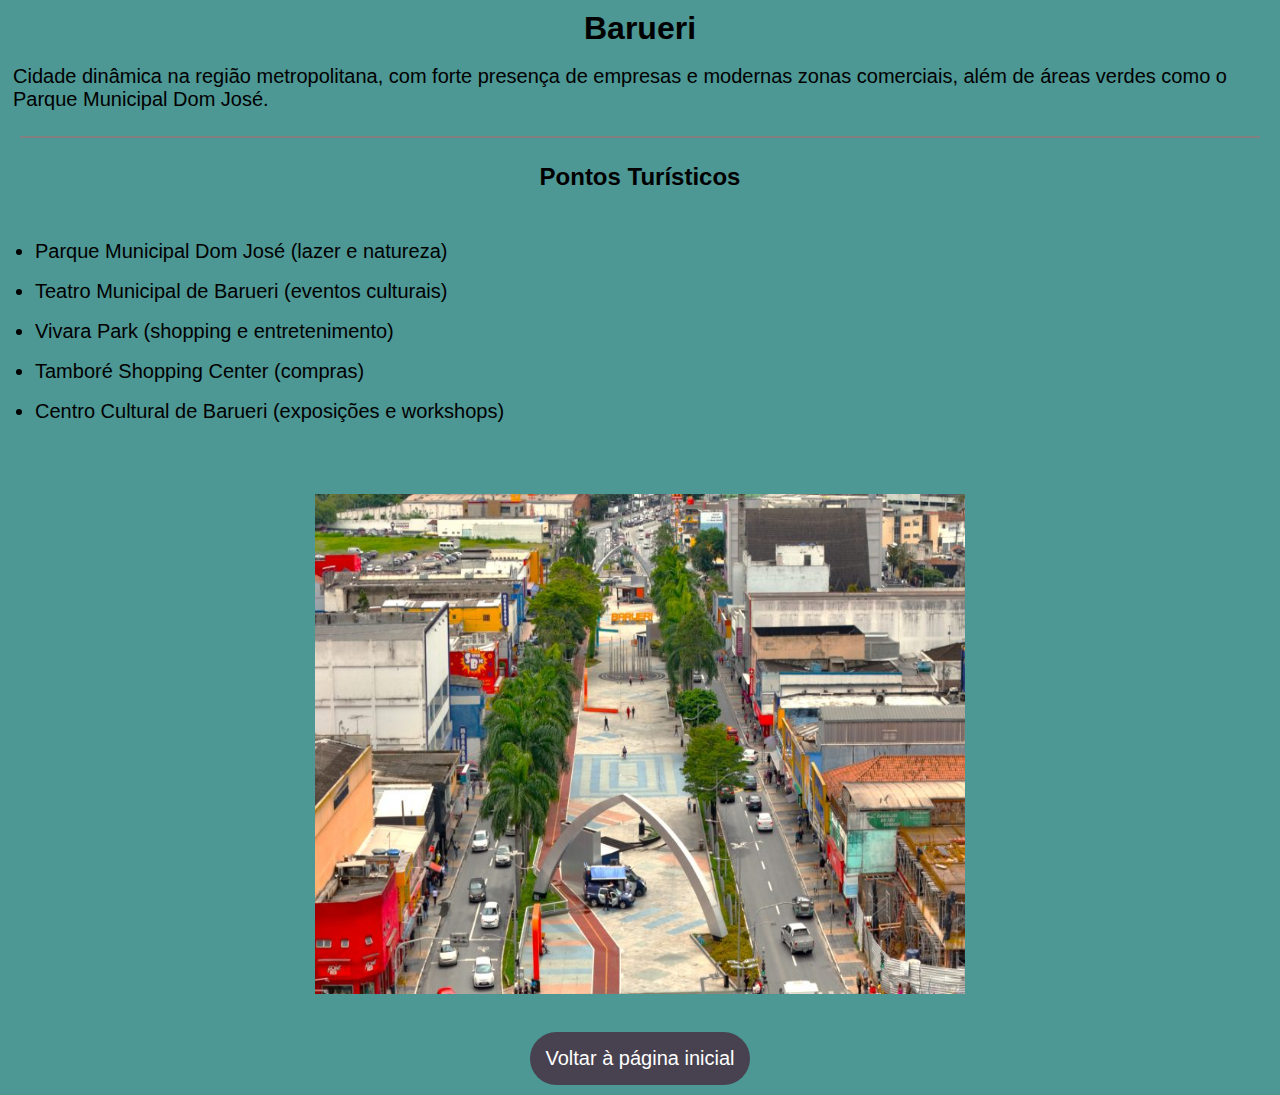
<file: barueri.html>
<!DOCTYPE html>
<html lang="pt-br--">

<head>
    <meta charset="UTF-8">
    <meta name="viewport" content="width=device-width, initial-scale=1.0">
    <meta name="description" content="Cidade de Barueri">
    <meta name="keywords" content="cidade, de, barueri">
    <meta http-equiv="X-UA-Compatible" content="ie=edge">
    <meta http-equiv="X-UA-Compatible" content="IE=7">
    <link rel="shortcut icon" href="img/icone.gif" type="image/x-icon">
    <meta name="author" content="Laura Sena">
    <link rel="stylesheet" href="style.css/style2.css">
    <title>Cidade de Barueri</title>
</head>

<body>
    <h1>Barueri</h1>
    <p>
        Cidade dinâmica na região metropolitana, com forte presença de empresas e modernas zonas comerciais, além de
        áreas verdes como o Parque Municipal Dom José.
    </p>
    <hr>
    <h2>Pontos Turísticos</h2>
    <ul>
        <li>Parque Municipal Dom José (lazer e natureza)</li>
        <li>Teatro Municipal de Barueri (eventos culturais)</li>
        <li> Vivara Park (shopping e entretenimento)</li>
        <li>Tamboré Shopping Center (compras)</li>
        <li>Centro Cultural de Barueri (exposições e workshops)</li>
    </ul>
    <br>
    <div class="imagens">
        <img src="img_pagcid/barueri1.jpg" alt=imagem aérea da Avenida Barueri, localizada na cidade de Barueri, São Paulo. A avenida é um corredor largo e arborizado, com calçadas amplas e faixas para pedestres. As ruas ao lado da avenida são repletas de prédios comerciais e residenciais, e a área parece movimentada com carros e pessoas. A estrutura em forma de arco no meio da avenida é um ponto de referência importante da região."">
    </div>

    <br>

    <div class="botao">
        <a href="index.html">
            Voltar à página inicial
        </a>
    </div>


</body>

</html>
</file>
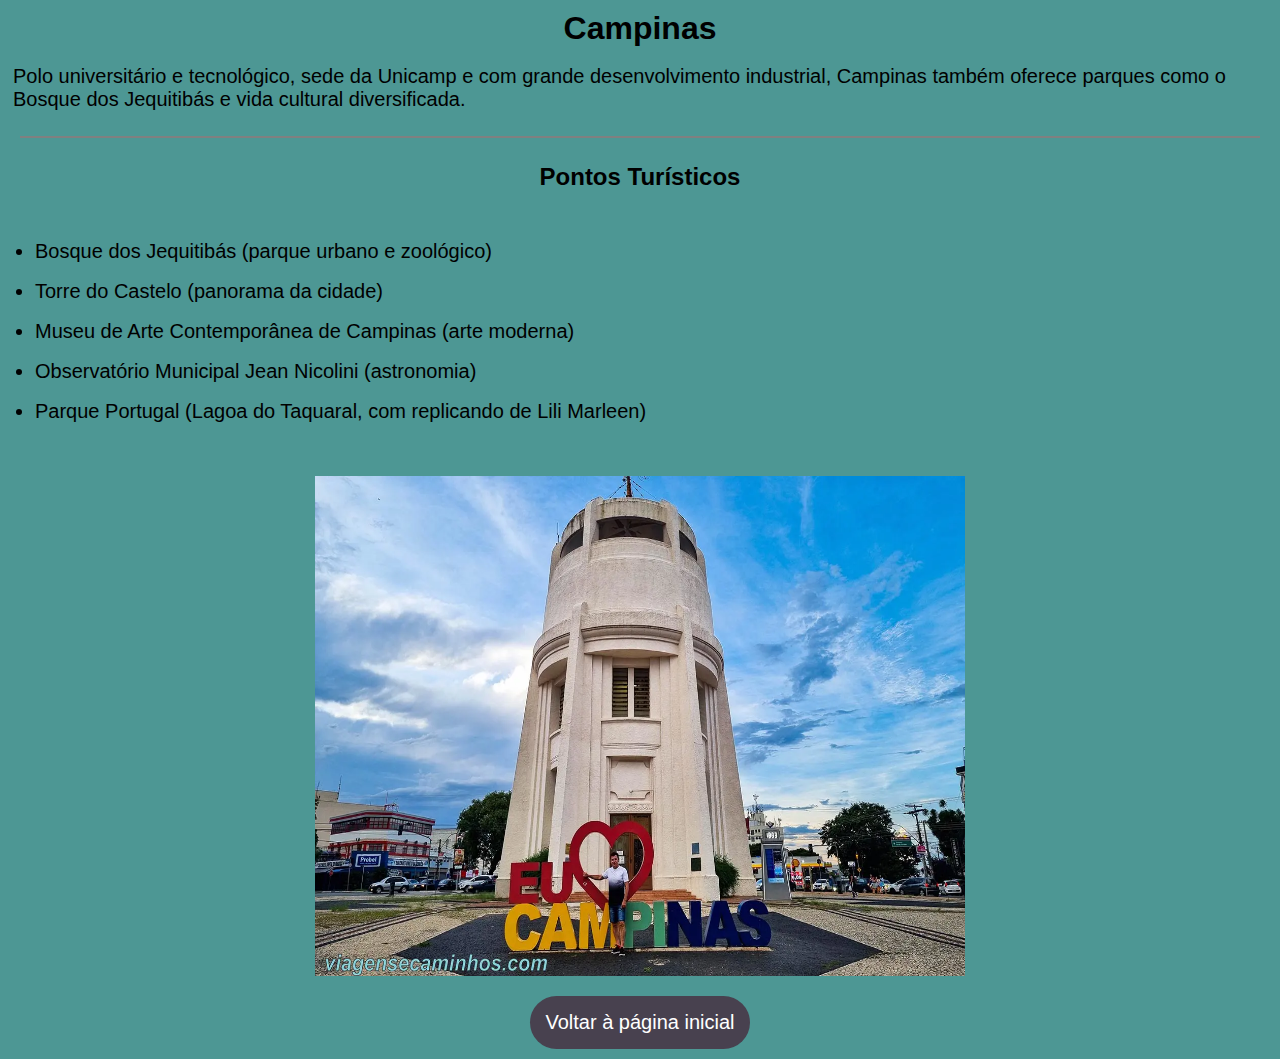
<file: campinas.html>
<!DOCTYPE html>
<html lang="pt-br--">

<head>
    <meta charset="UTF-8">
    <meta name="viewport" content="width=device-width, initial-scale=1.0">
    <meta name="description" content="Cidade de Campinas">
    <meta name="keywords" content="cidade, de, Campinas">
    <meta http-equiv="X-UA-Compatible" content="ie=edge">
    <meta http-equiv="X-UA-Compatible" content="IE=7">
    <link rel="shortcut icon" href="img/icone.gif" type="image/x-icon">
    <meta name="author" content="Laura Sena">
    <link rel="stylesheet" href="style.css/style2.css">
    <title>Cidade de Campinas</title>
</head>

<body>
    <h1>Campinas</h1>
    <p>
        Polo universitário e tecnológico, sede da Unicamp e com grande desenvolvimento industrial, Campinas também
        oferece parques como o Bosque dos Jequitibás e vida cultural diversificada.
    </p>

    <hr>

    <h2>Pontos Turísticos</h2>

    <ul>
        <li>Bosque dos Jequitibás (parque urbano e zoológico)</li>
        <li>Torre do Castelo (panorama da cidade)</li>
        <li>Museu de Arte Contemporânea de Campinas (arte moderna)</li>
        <li>Observatório Municipal Jean Nicolini (astronomia)</li>
        <li>Parque Portugal (Lagoa do Taquaral, com replicando de Lili Marleen)</li>
    </ul>

    <div class="imagens">
        <img src="img_pagcid/campinas1.webp" alt="Esta imagem mostra a antiga Estação Carlos Gomes, localizada em Campinas, São Paulo, Brasil. A estrutura branca e cilíndrica ao fundo é um ponto histórico da cidade, e na frente há um letreiro colorido com a frase "Eu ❤️ Campinas", que é um símbolo turístico popular para fotos. A pessoa na foto está posando junto ao letreiro, e o céu está parcialmente nublado, com uma luz suave que realça a cena. É um local bastante conhecido e visitado em Campinas. Quer saber mais sobre a história desse local ou sobre Campinas?
">
    </div>

    <div class="botao">
        <a href="index.html">Voltar à página inicial</a>
    </div>

</body>

</html>
</file>
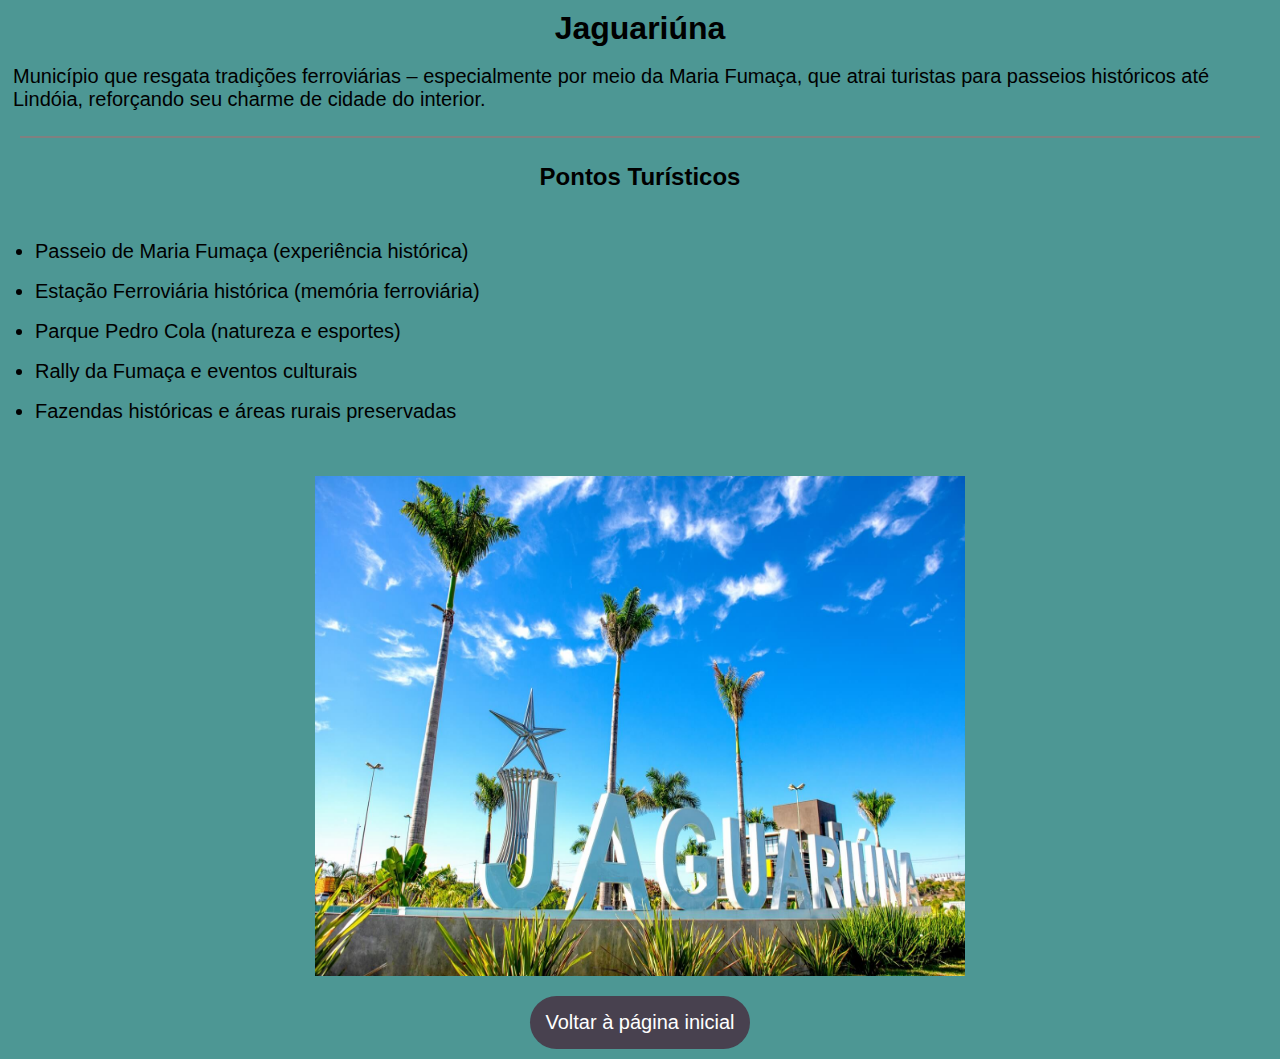
<file: jaguariuna.html>
<!DOCTYPE html>
<html lang="pt-br--">

<head>
    <meta charset="UTF-8">
    <meta name="viewport" content="width=device-width, initial-scale=1.0">
    <meta name="description" content="Cidade de Jaguariúna">
    <meta name="keywords" content="cidade, de, Jaguariúna">
    <meta http-equiv="X-UA-Compatible" content="ie=edge">
    <meta http-equiv="X-UA-Compatible" content="IE=7">
    <link rel="shortcut icon" href="img/icone.gif" type="image/x-icon">
    <meta name="author" content="Laura Sena">
    <link rel="stylesheet" href="style.css/style2.css">
    <title>Cidade de Jaguariúna</title>
</head>

<body>
    <h1>Jaguariúna</h1>
    <p>
        Município que resgata tradições ferroviárias – especialmente por meio da Maria Fumaça, que atrai turistas para
        passeios históricos até Lindóia, reforçando seu charme de cidade do interior.
    </p>

    <hr>

    <h2>Pontos Turísticos</h2>

    <ul>
        <li>Passeio de Maria Fumaça (experiência histórica)</li>
        <li>Estação Ferroviária histórica (memória ferroviária)</li>
        <li>Parque Pedro Cola (natureza e esportes)</li>
        <li>Rally da Fumaça e eventos culturais</li>
        <li>Fazendas históricas e áreas rurais preservadas</li>
    </ul>

    <div class="imagens">
        <img src="img_pagcid/jaguariuna1.jpg" alt="Foto da entrada da cidade de Jaguariúna (SP), com destaque para o letreiro branco com o nome da cidade em letras maiúsculas. Ao lado, uma escultura metálica em forma de estrela sobre colunas estilizadas. O céu azul com poucas nuvens, as palmeiras altas e o paisagismo bem cuidado completam a cena, transmitindo um ambiente moderno e acolhedor.
">
    </div>

    <div class="botao">
        <a href="index.html">Voltar à página inicial</a>

    </div>

</body>

</html>
</file>
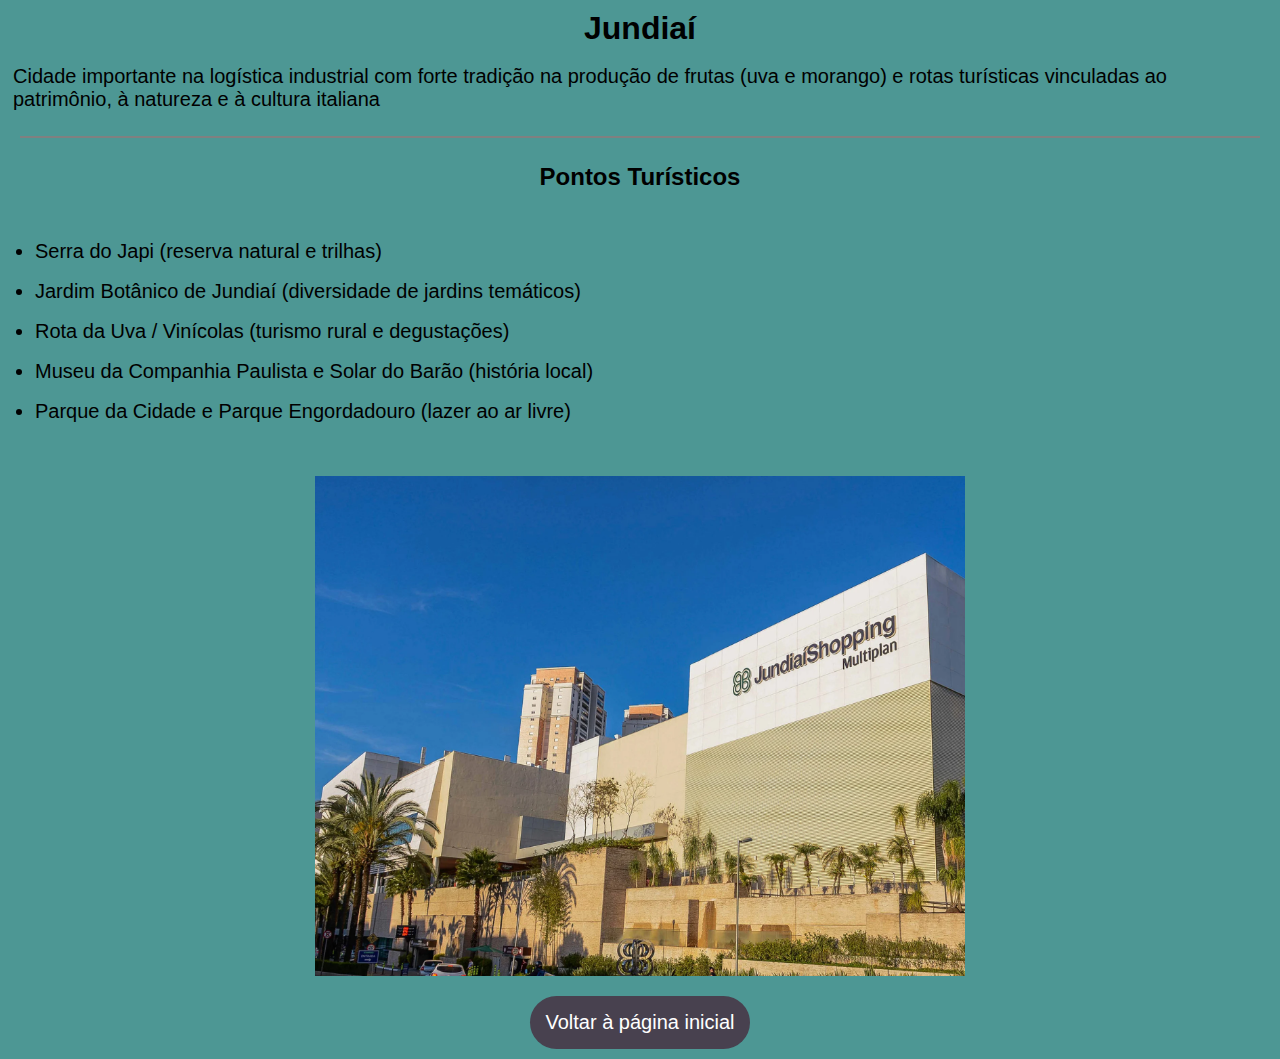
<file: jundiai.html>
<!DOCTYPE html>
<html lang="pt-br--">

<head>
    <meta charset="UTF-8">
    <meta name="viewport" content="width=device-width, initial-scale=1.0">
    <meta name="description" content="Cidade de Jundiaí">
    <meta name="keywords" content="cidade, de, Jundiaí">
    <meta http-equiv="X-UA-Compatible" content="ie=edge">
    <meta http-equiv="X-UA-Compatible" content="IE=7">
    <link rel="shortcut icon" href="img/icone.gif" type="image/x-icon">
    <meta name="author" content="Laura Sena">
    <link rel="stylesheet" href="style.css/style2.css">
    <title>Cidade de Jundiaí</title>
</head>

<body>
    <h1>Jundiaí</h1>
    <p>
        Cidade importante na logística industrial com forte tradição na produção de frutas (uva e morango) e rotas
        turísticas vinculadas ao patrimônio, à natureza e à cultura italiana
    </p>

    <hr>

    <h2>Pontos Turísticos</h2>

    <ul>
        <li>Serra do Japi (reserva natural e trilhas)</li>
        <li>Jardim Botânico de Jundiaí (diversidade de jardins temáticos)</li>
        <li>Rota da Uva / Vinícolas (turismo rural e degustações) </li>
        <li>Museu da Companhia Paulista e Solar do Barão (história local) </li>
        <li>Parque da Cidade e Parque Engordadouro (lazer ao ar livre)</li>
    </ul>

    <div class="imagens">
        <img src="img_pagcid/jundiai1.webp" alt="Foto do JundiaíShopping, em Jundiaí (SP), em um dia de céu limpo e ensolarado. O prédio moderno e imponente exibe o nome do shopping no alto da fachada, com o logotipo da rede Multiplan. Há palmeiras e paisagismo ao redor da entrada, além de edifícios residenciais visíveis ao fundo, compondo uma paisagem urbana sofisticada e bem estruturada.
">
    </div>

    <div class="botao">
        <a href="index.html">Voltar à página inicial</a>
    </div>

</body>

</html>
</file>
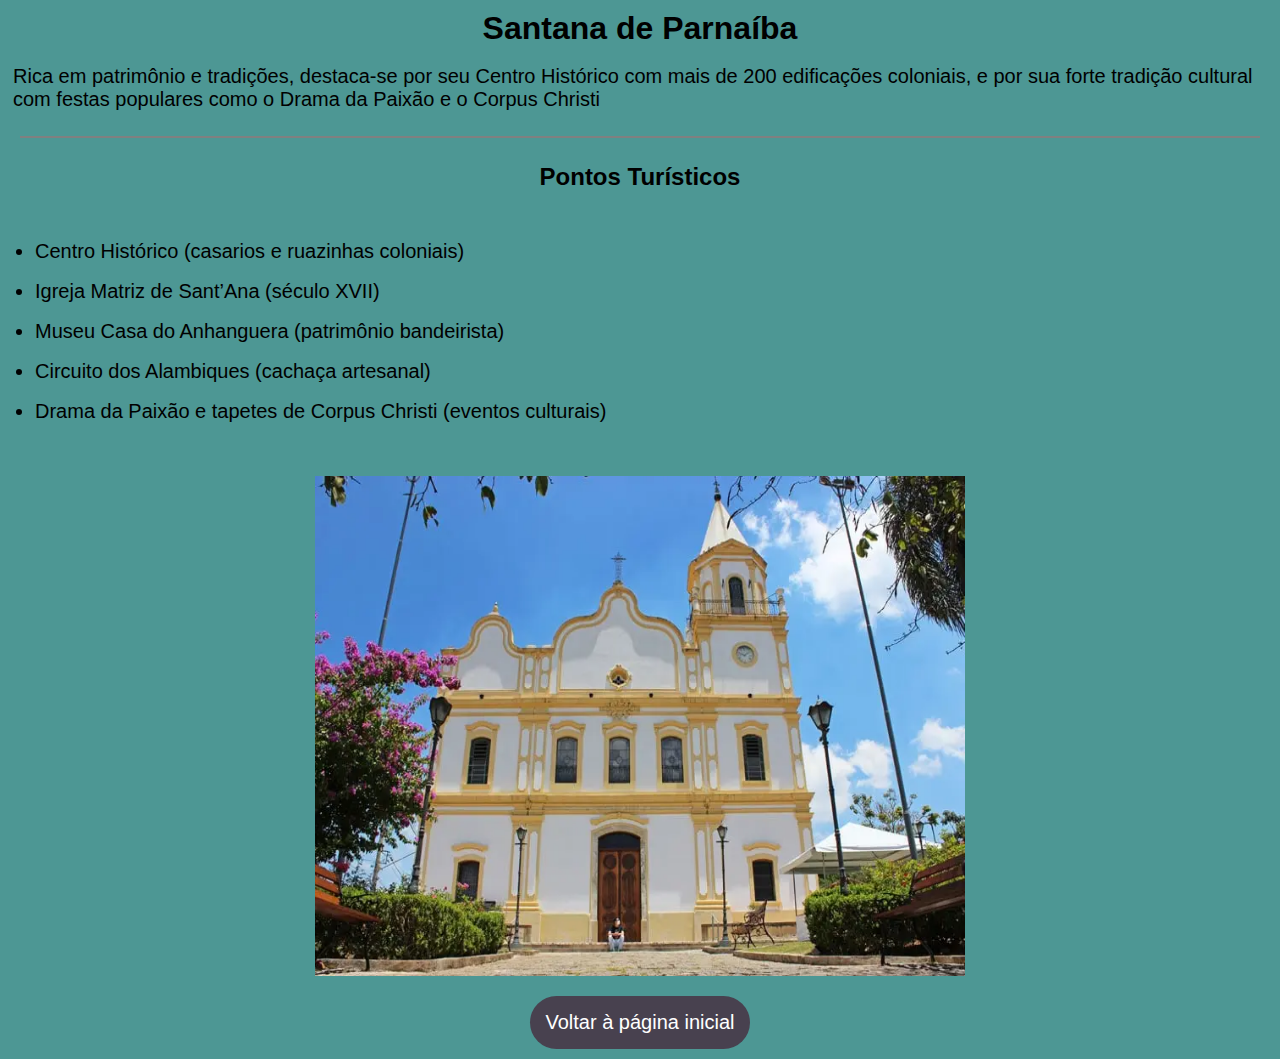
<file: santanadepar.html>
<!DOCTYPE html>
<html lang="pt-br--">

<head>
    <meta charset="UTF-8">
    <meta name="viewport" content="width=device-width, initial-scale=1.0">
    <meta name="description" content="Cidade de Santana de Parnaíba">
    <meta name="keywords" content="cidade, santana, Parnaíba">
    <meta http-equiv="X-UA-Compatible" content="ie=edge">
    <meta http-equiv="X-UA-Compatible" content="IE=7">
    <link rel="shortcut icon" href="img/icone.gif" type="image/x-icon">
    <meta name="author" content="Laura Sena">
    <link rel="stylesheet" href="style.css/style2.css">
    <title>Cidade de Santana de Parnaíba</title>
</head>

<body>
    <h1>Santana de Parnaíba</h1>

    <p>
        Rica em patrimônio e tradições, destaca-se por seu Centro Histórico com mais de 200 edificações coloniais, e por
        sua forte tradição cultural com festas populares como o Drama da Paixão e o Corpus Christi
    </p>

    <hr>

    <h2>Pontos Turísticos</h2>

    <ul>
        <li>Centro Histórico (casarios e ruazinhas coloniais)</li>
        <li>Igreja Matriz de Sant’Ana (século XVII)</li>
        <li>Museu Casa do Anhanguera (patrimônio bandeirista)</li>
        <li>Circuito dos Alambiques (cachaça artesanal)</li>
        <li>Drama da Paixão e tapetes de Corpus Christi (eventos culturais)</li>
    </ul>

    <div class="imagens">
        <img src="img_pagcid/santanadeparnaiba1.webp" alt="Foto da Igreja Matriz de Santana de Parnaíba (SP), com sua fachada barroca pintada em branco e detalhes amarelo-ouro. A igreja tem três portas frontais, janelas simétricas e uma torre com relógio à direita. O céu azul intenso e as árvores ao redor emolduram a cena, transmitindo a atmosfera histórica e acolhedora da cidade.
">
    </div>
    <div class="botao">
        <a href="index.html">Voltar à página inicial</a>
    </div>

</body>

</html>
</file>
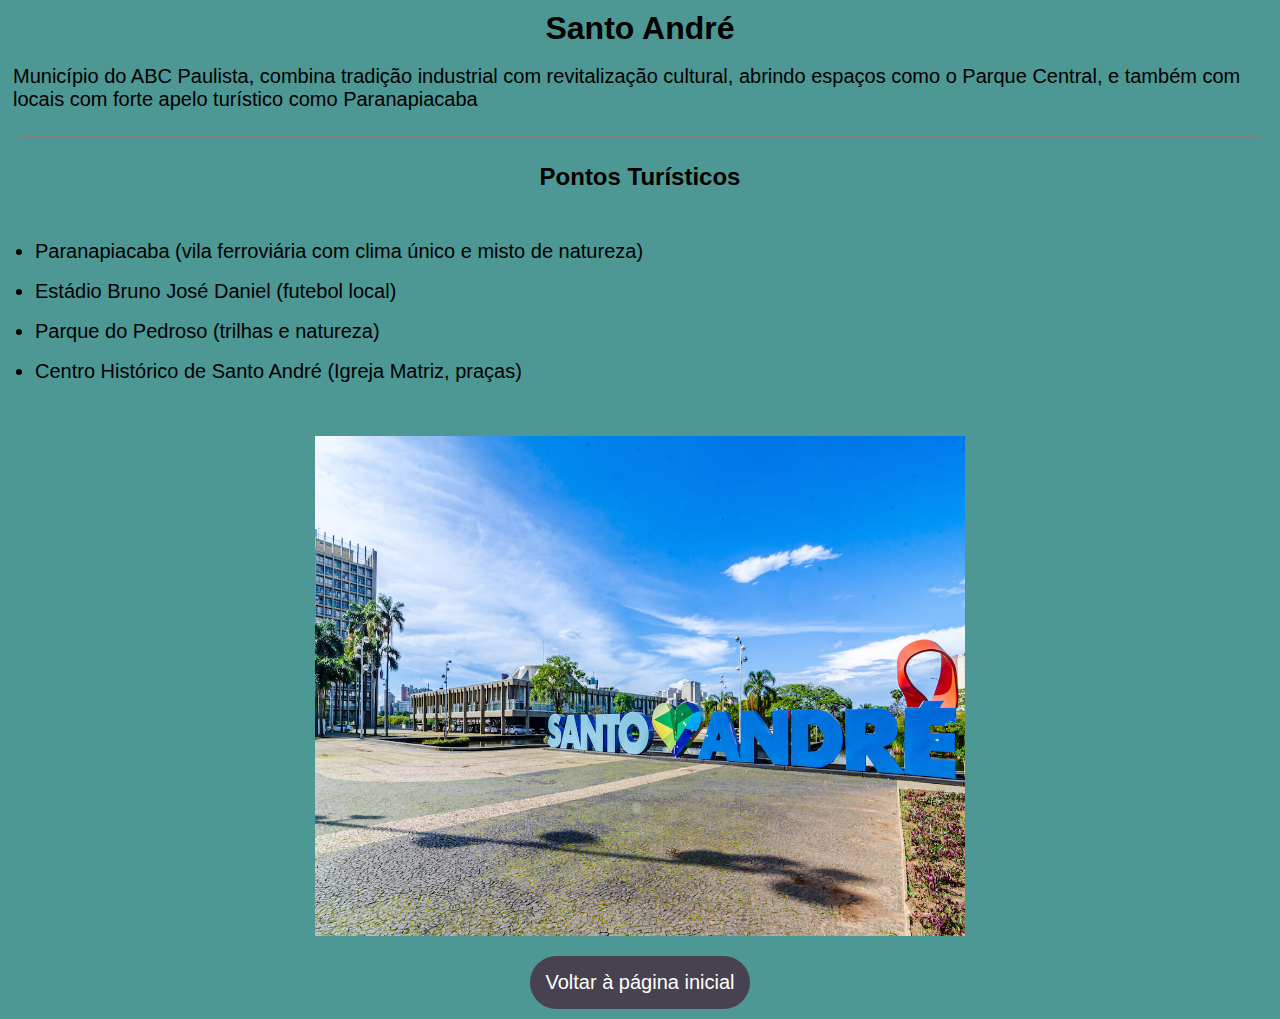
<file: santoandre.html>
<!DOCTYPE html>
<html lang="pt-br--">

<head>
    <meta charset="UTF-8">
    <meta name="viewport" content="width=device-width, initial-scale=1.0">
    <meta name="description" content="Cidade de Santo André">
    <meta name="keywords" content="cidade, santo, andre">
    <meta http-equiv="X-UA-Compatible" content="ie=edge">
    <meta http-equiv="X-UA-Compatible" content="IE=7">
    <link rel="shortcut icon" href="img/icone.gif" type="image/x-icon">
    <meta name="author" content="Laura Sena">
    <link rel="stylesheet" href="style.css/style2.css">
    <title>Cidade de Santo André</title>
</head>

<body>
    <h1>Santo André</h1>

    <p>
        Município do ABC Paulista, combina tradição industrial com revitalização cultural, abrindo espaços como o Parque
        Central, e também com locais com forte apelo turístico como Paranapiacaba
    </p>

    <hr>

    <h2>Pontos Turísticos</h2>

    <ul>
        <li>Paranapiacaba (vila ferroviária com clima único e misto de natureza)</li>
        <li>Estádio Bruno José Daniel (futebol local) </li>
        <li>Parque do Pedroso (trilhas e natureza) </li>
        <li>Centro Histórico de Santo André (Igreja Matriz, praças) </li>
    </ul>

    <div class="imagens">
        <img src="img_pagcid/santoandre1.jpg" alt="Foto da cidade de Santo André (SP), com destaque para o letreiro azul “SANTO ❤ ANDRÉ” em uma ampla praça pavimentada. O coração estilizado traz as cores da bandeira do Brasil. Ao fundo, há palmeiras, prédios administrativos modernos e um céu azul com nuvens, compondo uma paisagem urbana organizada e arborizada. À direita, também é visível uma escultura vermelha em forma de laço.">
    </div>

    <div class="botao">
        <a href="index.html">Voltar à página inicial</a>
    </div>

</body>

</html>
</file>
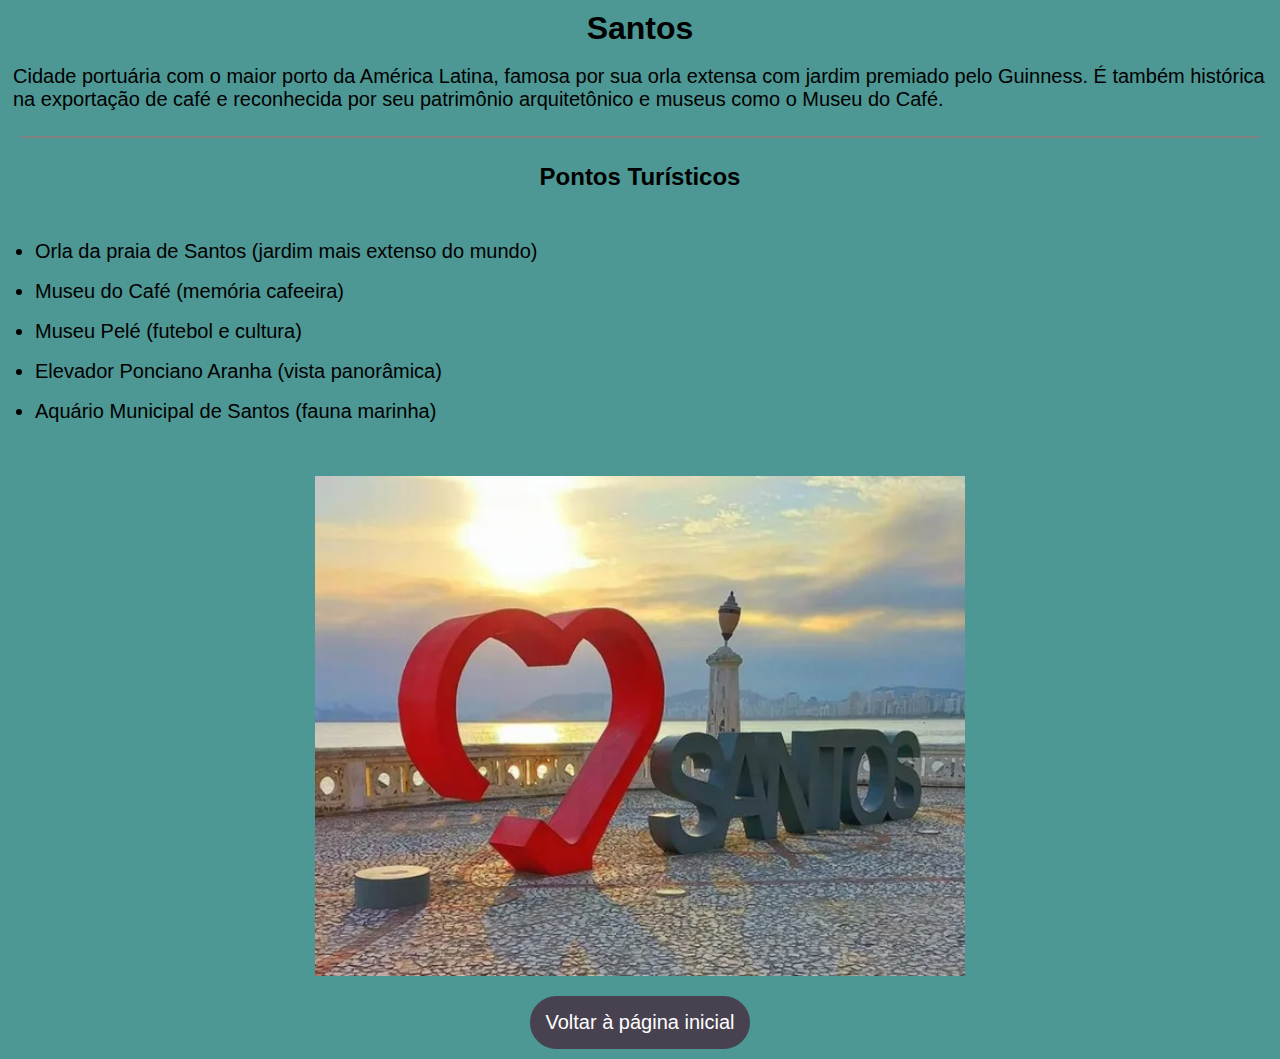
<file: santos.html>
<!DOCTYPE html>
<html lang="pt-br--">

<head>
    <meta charset="UTF-8">
    <meta name="viewport" content="width=device-width, initial-scale=1.0">
    <meta name="description" content="Cidade de Santos">
    <meta name="keywords" content="cidade, de, santos">
    <meta http-equiv="X-UA-Compatible" content="ie=edge">
    <meta http-equiv="X-UA-Compatible" content="IE=7">
    <link rel="shortcut icon" href="img/icone.gif" type="image/x-icon">
    <meta name="author" content="Laura Sena">
    <link rel="stylesheet" href="style.css/style2.css">
    <title>Cidade de Santos</title>
</head>

<body>
    <h1>Santos</h1>
    <p>
        Cidade portuária com o maior porto da América Latina, famosa por sua orla extensa com jardim premiado pelo
        Guinness. É também histórica na exportação de café e reconhecida por seu patrimônio arquitetônico e museus como
        o Museu do Café.
    </p>

    <hr>

    <h2>Pontos Turísticos</h2>

    <ul>
        <li>Orla da praia de Santos (jardim mais extenso do mundo)</li>
        <li>Museu do Café (memória cafeeira)</li>
        <li>Museu Pelé (futebol e cultura)</li>
        <li>Elevador Ponciano Aranha (vista panorâmica)</li>
        <li>Aquário Municipal de Santos (fauna marinha)</li>
    </ul>

    <div class="imagens">
        <img src="img_pagcid/santos1.webp" alt="Foto tirada no calçadão da orla de Santos (SP) durante o pôr do sol. Em primeiro plano, há um letreiro com um grande coração vermelho seguido da palavra “SANTOS” em letras escuras. Ao fundo, vê-se o mar refletindo a luz dourada do sol, prédios no horizonte e parte da balaustrada histórica do local. A imagem transmite uma atmosfera tranquila e acolhedora à beira-mar.">
    </div>

    <div class="botao">
        <a href="index.html">Voltar à página inicial</a>
    </div>

</body>

</html>
</file>
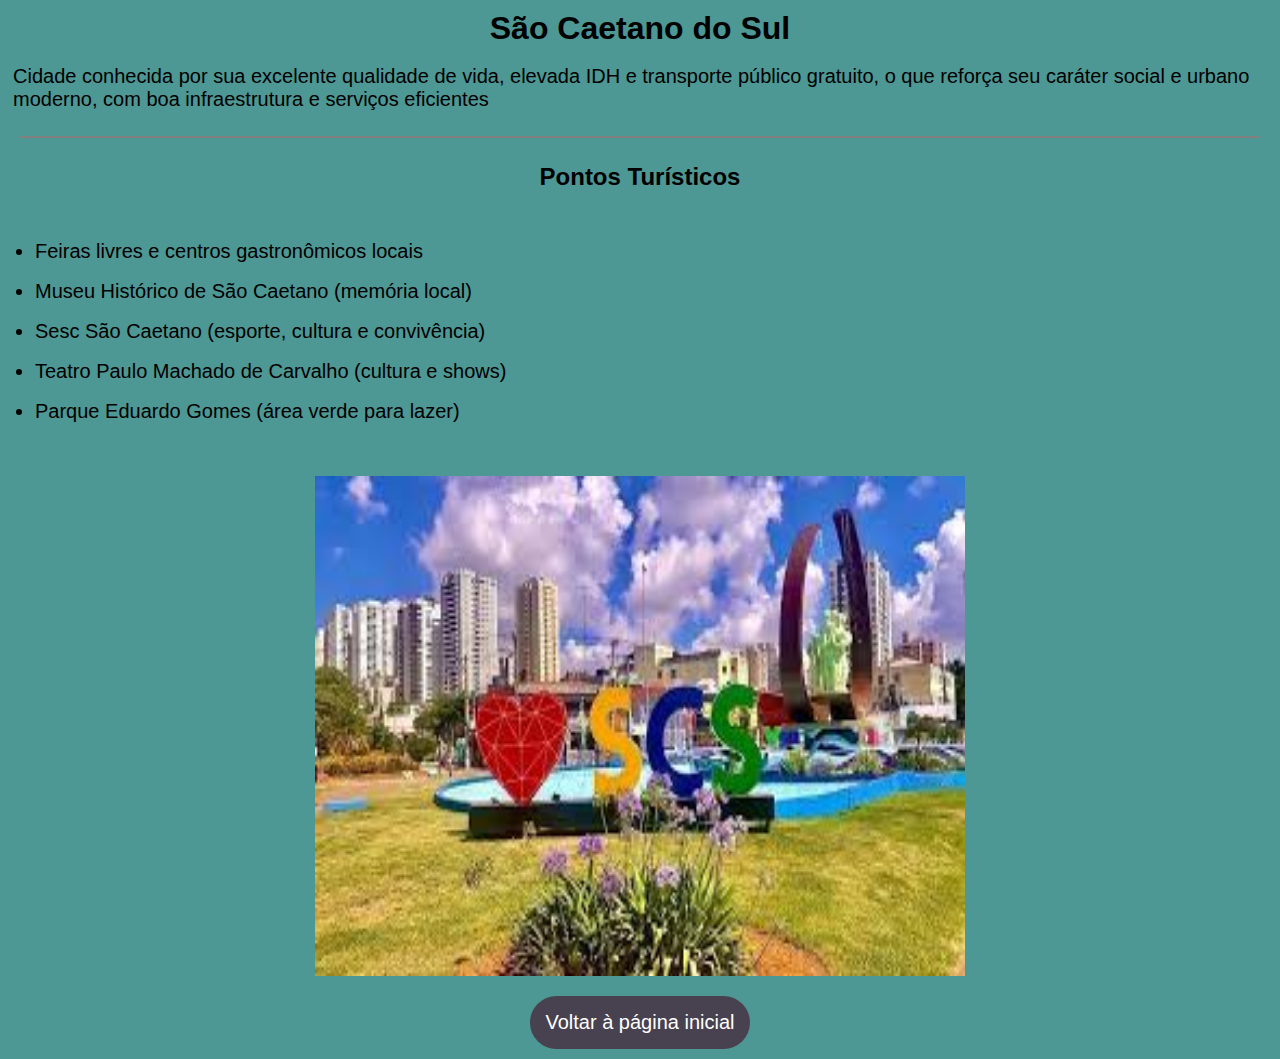
<file: saocaetano.html>
<!DOCTYPE html>
<html lang="pt-br--">

<head>
    <meta charset="UTF-8">
    <meta name="viewport" content="width=device-width, initial-scale=1.0">
    <meta name="description" content="Cidade de São Caetano do Sul">
    <meta name="keywords" content="cidade, são, caetano">
    <meta http-equiv="X-UA-Compatible" content="ie=edge">
    <meta http-equiv="X-UA-Compatible" content="IE=7">
    <link rel="shortcut icon" href="img/icone.gif" type="image/x-icon">
    <meta name="author" content="Laura Sena">
    <link rel="stylesheet" href="style.css/style2.css">
    <title>Cidade de São Caetano do Sul</title>
</head>

<body>
    <h1>São Caetano do Sul</h1>

    <p>
        Cidade conhecida por sua excelente qualidade de vida, elevada IDH e transporte público gratuito, o que reforça
        seu caráter social e urbano moderno, com boa infraestrutura e serviços eficientes
    </p>

    <hr>

    <h2>Pontos Turísticos</h2>

    <ul>
        <li>Feiras livres e centros gastronômicos locais</li>
        <li>Museu Histórico de São Caetano (memória local)</li>
        <li>Sesc São Caetano (esporte, cultura e convivência)</li>
        <li>Teatro Paulo Machado de Carvalho (cultura e shows)</li>
        <li>Parque Eduardo Gomes (área verde para lazer)</li>
    </ul>

    <div class="imagens">
        <img src="img_pagcid/saocaetano1.jpeg" alt="Foto tirada em São Caetano do Sul (SP), com destaque para o letreiro colorido “❤SCS” em uma área ajardinada com flores e gramado bem cuidado. Ao fundo, o céu azul com nuvens dá contraste aos prédios residenciais e ao monumento “Espaço da Memória”, composto por arcos metálicos e esculturas. A cena reflete a urbanização moderna e o cuidado com os espaços públicos da cidade.">
    </div>

    <div class="botao">
        <a href="index.html">Voltar à página inicial</a>
    </div>

</body>

</html>
</file>
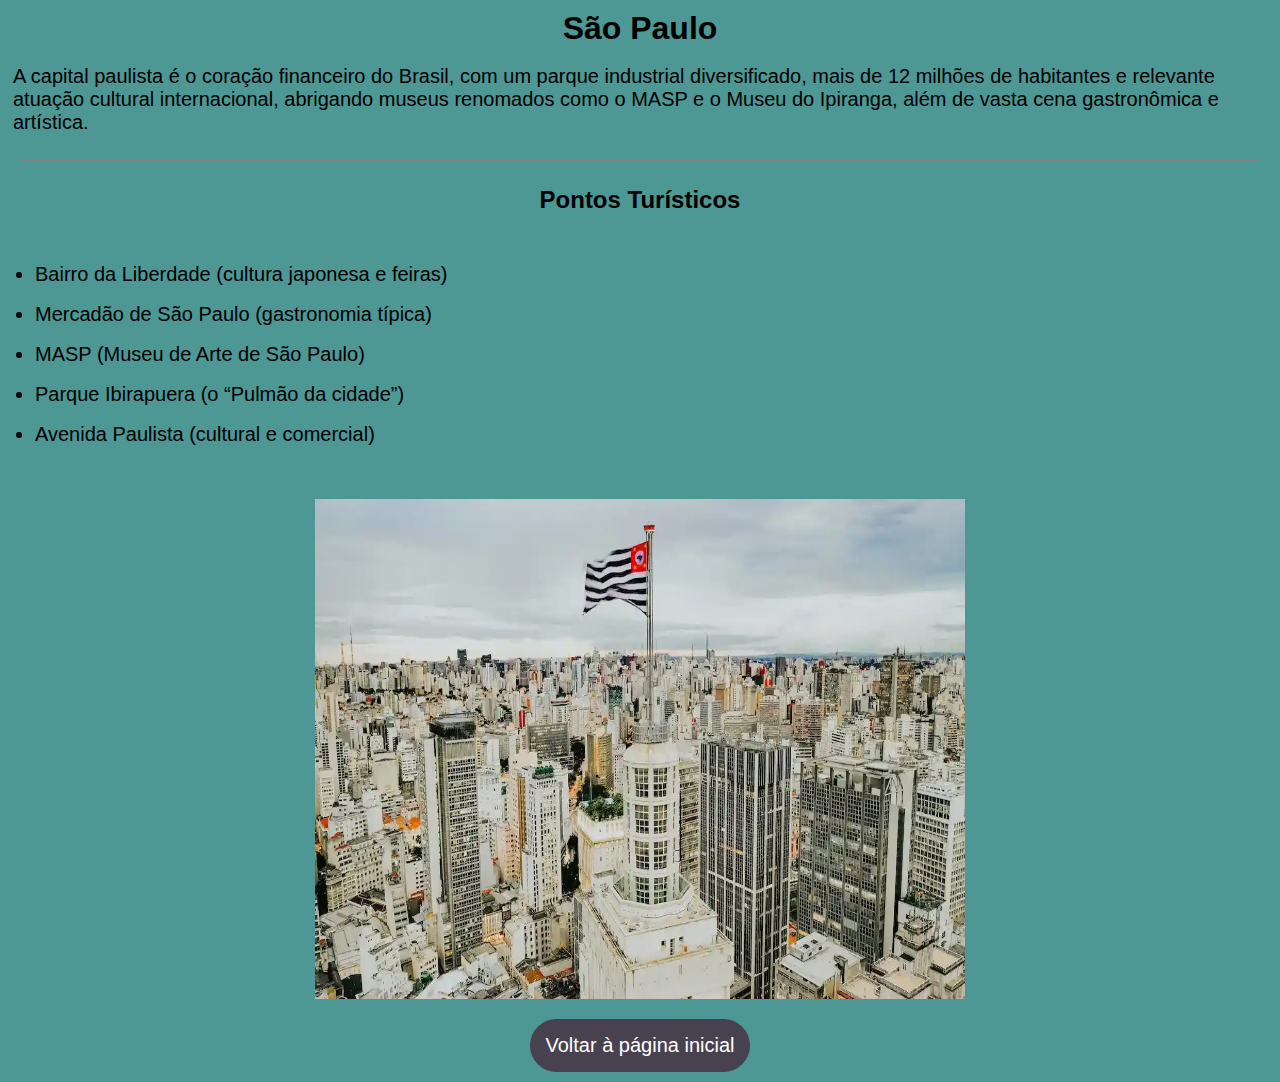
<file: saopaulo.html>
<!DOCTYPE html>
<html lang="pt-br--">

<head>
    <meta charset="UTF-8">
    <meta name="viewport" content="width=device-width, initial-scale=1.0">
    <meta name="description" content="Cidade de São Paulo">
    <meta name="keywords" content="cidade, são, paulo">
    <meta http-equiv="X-UA-Compatible" content="ie=edge">
    <meta http-equiv="X-UA-Compatible" content="IE=7">
    <link rel="shortcut icon" href="img/icone.gif" type="image/x-icon">
    <meta name="author" content="Laura Sena">
    <link rel="stylesheet" href="style.css/style2.css">
    <title>Cidade de São Paulo</title>
</head>

<body>
    <h1>São Paulo</h1>

    <p>
        A capital paulista é o coração financeiro do Brasil, com um parque industrial diversificado, mais de 12 milhões
        de habitantes e relevante atuação cultural internacional, abrigando museus renomados como o MASP e o Museu do
        Ipiranga, além de vasta cena gastronômica e artística.
    </p>

    <hr>

    <h2>Pontos Turísticos</h2>

    <ul>
        <li>Bairro da Liberdade (cultura japonesa e feiras)</li>
        <li>Mercadão de São Paulo (gastronomia típica)</li>
        <li>MASP (Museu de Arte de São Paulo)</li>
        <li>Parque Ibirapuera (o “Pulmão da cidade”)</li>
        <li>Avenida Paulista (cultural e comercial)</li>
    </ul>

    <div class="imagens">
        <img src="img_pagcid/sp1.webp" alt="Vista panorâmica do centro de São Paulo (SP) em dia nublado, com destaque para o Edifício Altino Arantes, no topo do qual tremula a bandeira do estado de São Paulo. Ao redor, uma densa paisagem urbana composta por diversos prédios altos e arquitetura variada, simbolizando a grandiosidade da capital paulista.">
    </div>

    <div class="botao">
        <a href="index.html">Voltar à página inicial</a>
    </div>

</body>

</html>
</file>
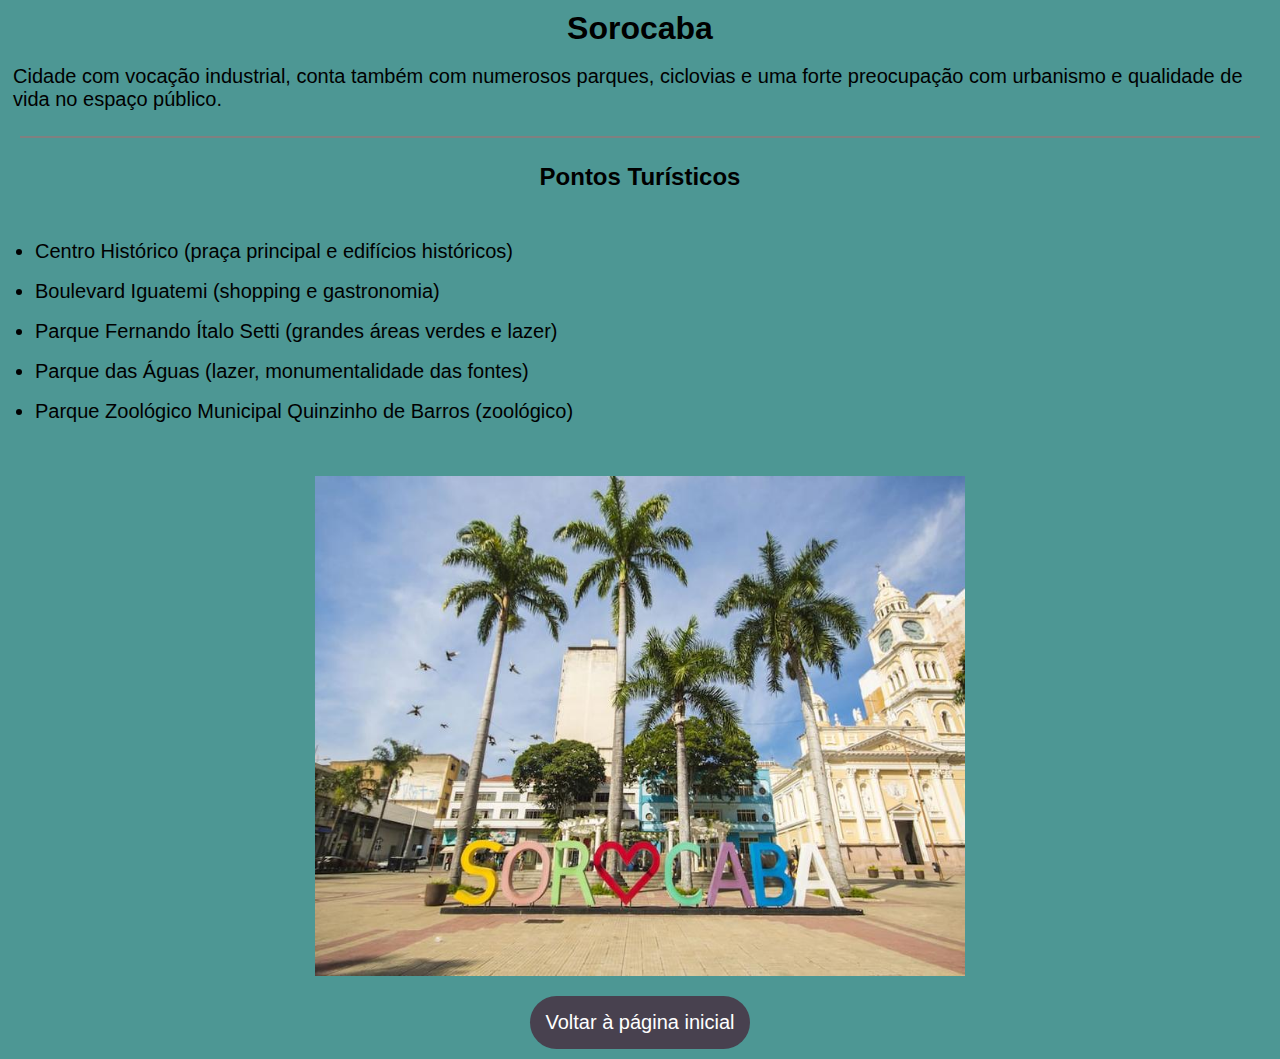
<file: sorocaba.html>
<!DOCTYPE html>
<html lang="pt-br--">

<head>
    <meta charset="UTF-8">
    <meta name="viewport" content="width=device-width, initial-scale=1.0">
    <meta name="description" content="Cidade de Sorocaba">
    <meta name="keywords" content="cidade, de, Sorocaba">
    <meta http-equiv="X-UA-Compatible" content="ie=edge">
    <meta http-equiv="X-UA-Compatible" content="IE=7">
    <link rel="shortcut icon" href="img/icone.gif" type="image/x-icon">
    <meta name="author" content="Laura Sena">
    <link rel="stylesheet" href="style.css/style2.css">
    <title>Cidade de Sorocaba</title>
</head>

<body>
    <h1>Sorocaba</h1>

    <p>
        Cidade com vocação industrial, conta também com numerosos parques, ciclovias e uma forte preocupação com
        urbanismo e qualidade de vida no espaço público.
    </p>

    <hr>

    <h2>Pontos Turísticos</h2>

    <ul>
        <li>Centro Histórico (praça principal e edifícios históricos)</li>
        <li>Boulevard Iguatemi (shopping e gastronomia)</li>
        <li>Parque Fernando Ítalo Setti (grandes áreas verdes e lazer)</li>
        <li>Parque das Águas (lazer, monumentalidade das fontes)</li>
        <li>Parque Zoológico Municipal Quinzinho de Barros (zoológico)</li>
    </ul>

    <div class="imagens">
        <img src="img_pagcid/sorocaba1.jpg" alt="Foto da praça Coronel Fernando Prestes, no centro de Sorocaba (SP), em um dia ensolarado. No primeiro plano, há um letreiro colorido com a palavra “SOROCABA”, em que a letra “O” é substituída por um coração vermelho. Ao fundo, destacam-se palmeiras imperiais altas, um prédio histórico com fachada azul e, à direita, a Catedral Metropolitana de Sorocaba, de estilo neoclássico, com sua torre e relógio visíveis. Pássaros voam no céu azul, compondo uma cena vibrante e acolhedora da cidade.">
    </div>

    <div class="botao">
        <a href="index.html">Voltar à página inicial</a>
    </div>

</body>

</html>
</file>
<file: style.css/style2.css>
/*1.RESET CSS*/

* {
    margin: 0;
    padding: 0;
    box-sizing: border-box;
}

body {
    font-family: Arial, Helvetica, sans-serif;
    background-color: rgb(77, 151, 148);
}

/*2. TAMANHO PADRÃO NAS IMAGENS*/
img {
    width: 650px;
    height: 500px;
}

/*3. ALINHAMENTO PADRÃO TÍTULOS*/
h1,
h2 {
    text-align: center;
    padding: 5px;
    margin: 5px;
}

/*4. ESTILIZAÇÃO TEXTO (P E LISTAS)*/
p {
    margin: 8px;
    padding: 5px;
    font-size: 20px;
}

ul {
    margin: 25px;
    padding: 10px;
    font-size: 20px;
    line-height: 2;
}

/*5. POSIÇÃO IMAGENS*/
.imagens {
    display: flex;
    box-sizing: border-box;
    justify-content: center;
    padding: 10px;
}

/*6. ESTILIZAÇÃO DIVISÓRIA*/
hr {
    margin: 20px;
    border: 1px solid;
}


/*7. POSIÇÃO BOTÃO DE VOLTAR*/
.botao {
    font-size: 20px;
    box-sizing: border-box;
    display: flex;
    justify-content: center;
    margin: 10px;
}

/*8. ESTILO BOTÃO*/
.botao>a {
    border: 0;
    padding: 15px;
    border-radius: 100px;
    background-color: rgb(72, 65, 79);
    color: white;
    text-decoration: none;
}
</file>
